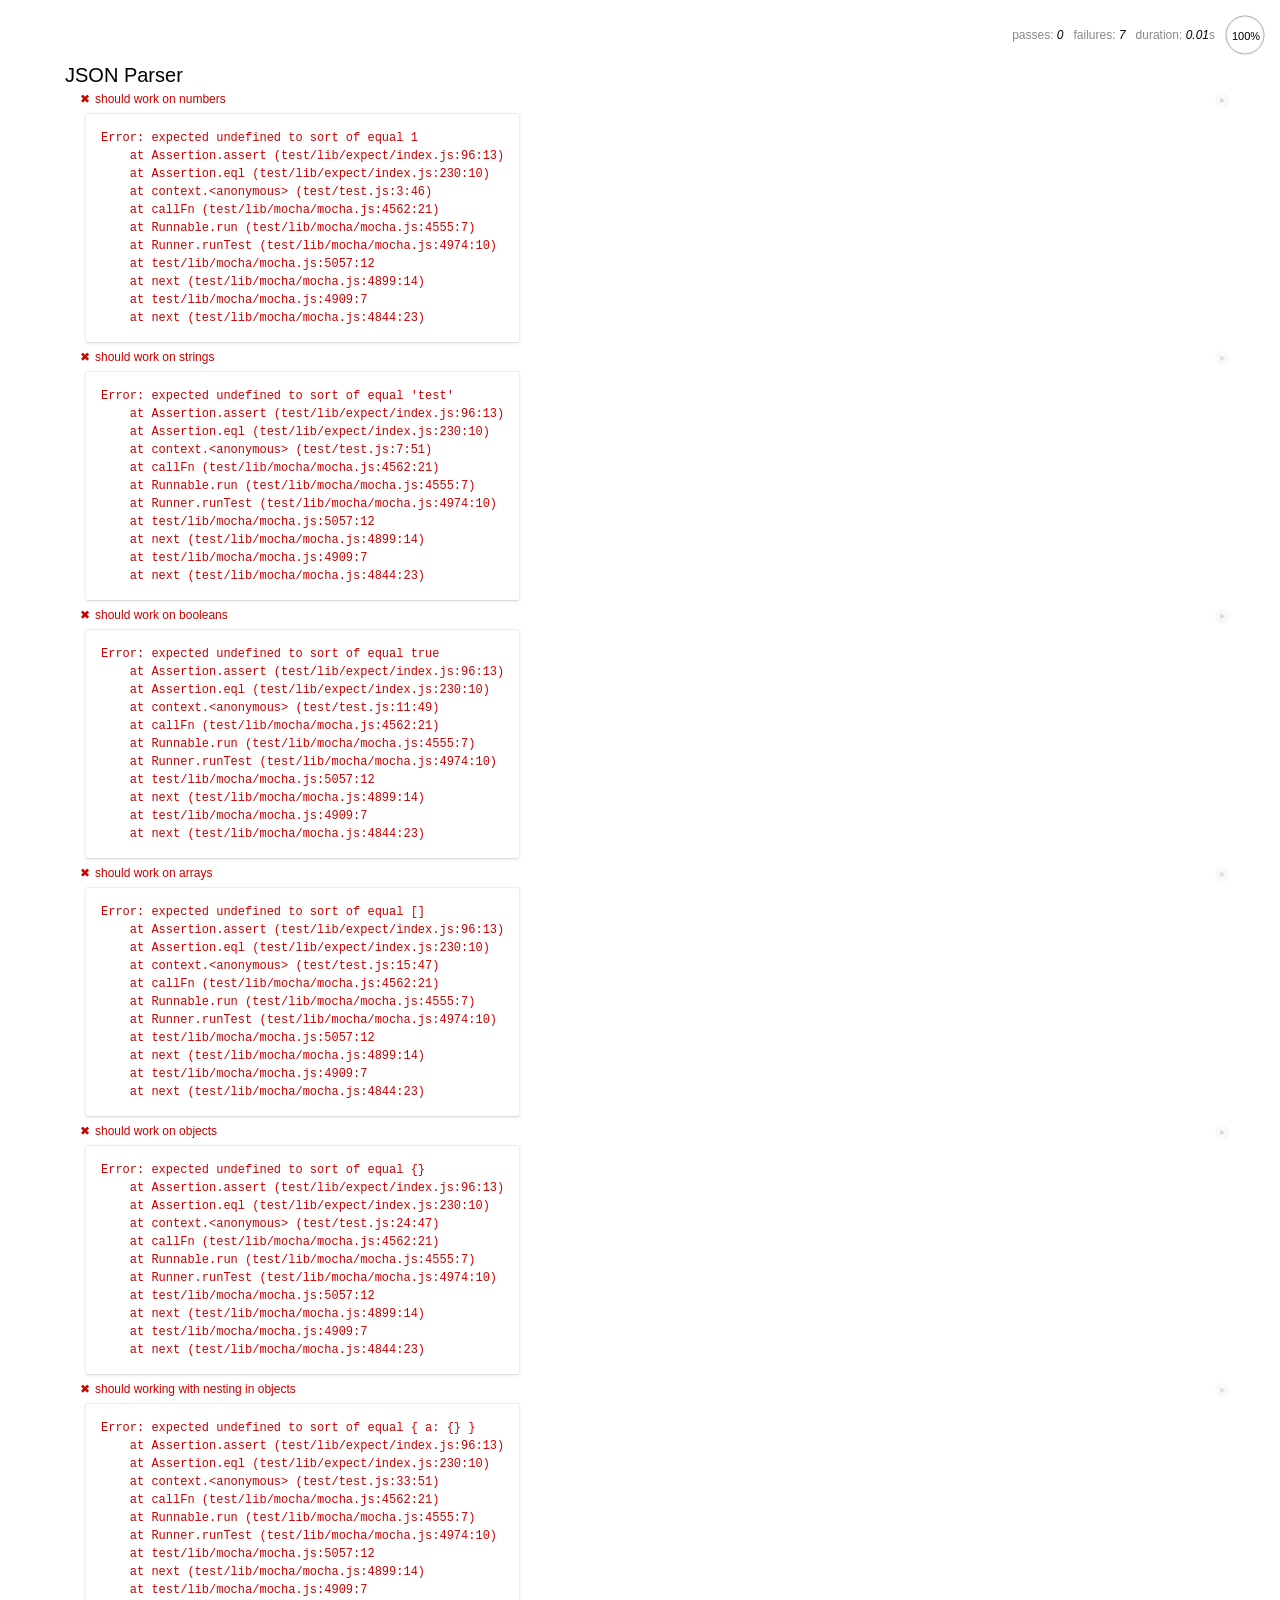
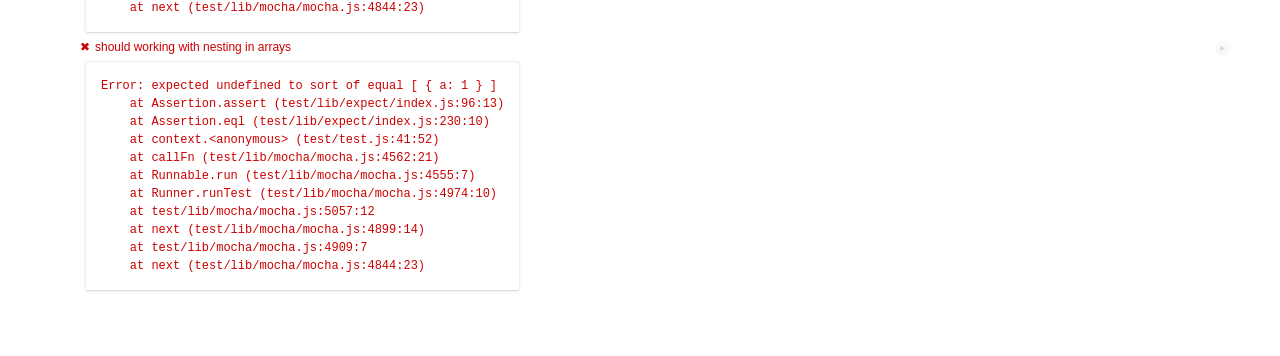
<file: JSON parser/index.html>
<html>
<head>
  <meta charset="UTF-8">
  <title>JSON</title>
  <link rel="stylesheet" href="test/lib/mocha/mocha.css" />
</head>
<script src="test/lib/scroll.js"></script>
<body onload="loadScroll()" onunload="saveScroll()">
  <div id="mocha"></div>
  <!-- <script src="test/lib/jquery/dist/jquery.js"></script> -->
  <script src="test/lib/mocha/mocha.js"></script>
  <script>mocha.setup('bdd')</script>
  <script src="test/lib/expect/index.js"></script>
  <script src="src/main.js"></script>
  <script src="test/test.js"></script>
  <script>
    mocha.globals();
    mocha.run();
  </script>
</body>
</html>
</file>
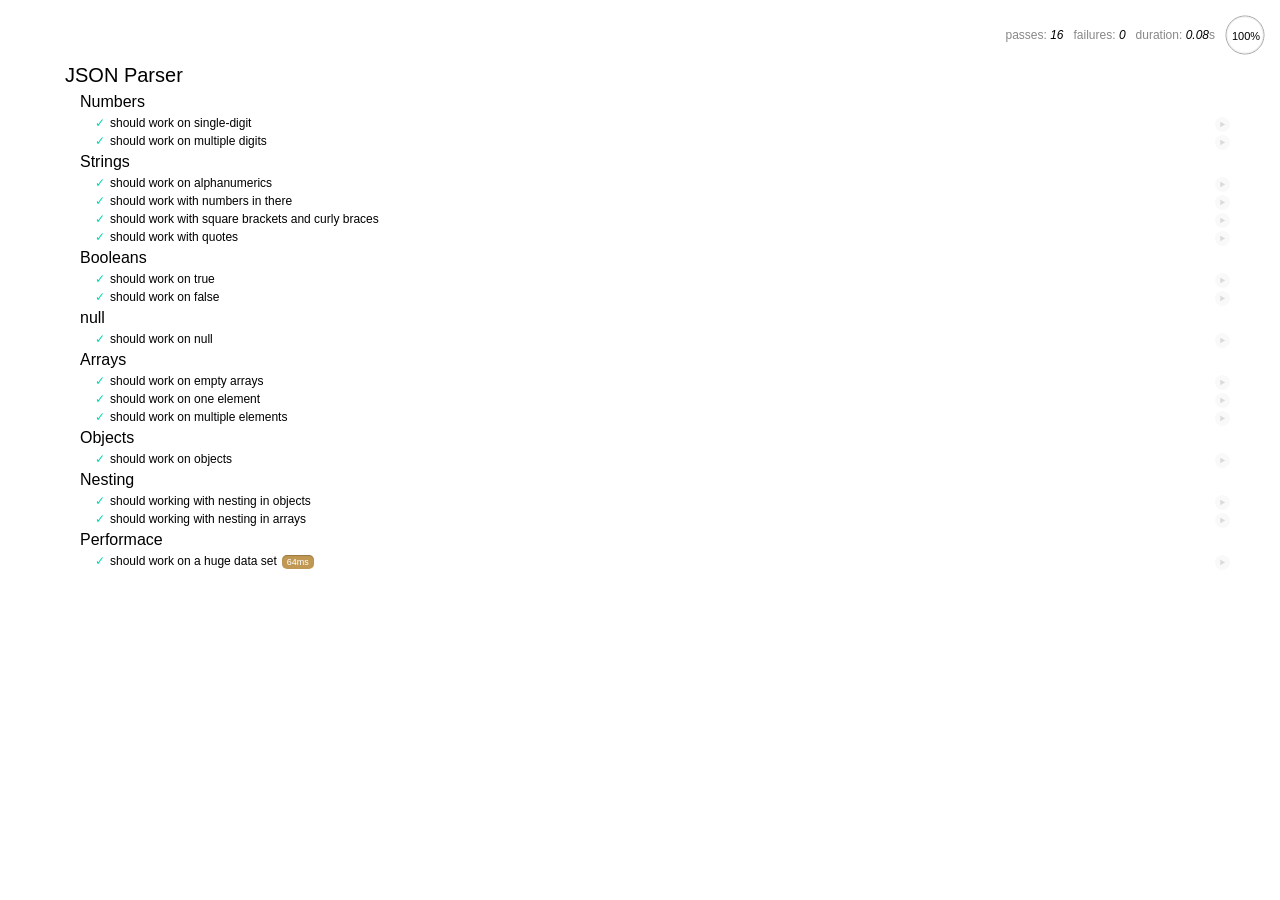
<file: json-parser/index.html>
<html>
<head>
  <meta charset="UTF-8">
  <title>JSON Parser</title>
  <link rel="stylesheet" href="test/lib/mocha/mocha.css" />
</head>
<script src="test/lib/scroll.js"></script>
<body onload="loadScroll()" onunload="saveScroll()">
  <div id="mocha"></div>
  <!-- <script src="test/lib/jquery/dist/jquery.js"></script> -->
  <script src="test/lib/mocha/mocha.js"></script>
  <script>mocha.setup('bdd')</script>
  <script src="test/lib/expect/index.js"></script>
  <script src="src/main.js"></script>
  <script src="test/test.js"></script>
  <script>
    mocha.globals();
    mocha.run();
  </script>
</body>
</html>
</file>
<file: JSON parser/test/lib/mocha/mocha.css>
@charset "utf-8";

body {
  margin:0;
}

#mocha {
  font: 20px/1.5 "Helvetica Neue", Helvetica, Arial, sans-serif;
  margin: 60px 50px;
}

#mocha ul,
#mocha li {
  margin: 0;
  padding: 0;
}

#mocha ul {
  list-style: none;
}

#mocha h1,
#mocha h2 {
  margin: 0;
}

#mocha h1 {
  margin-top: 15px;
  font-size: 1em;
  font-weight: 200;
}

#mocha h1 a {
  text-decoration: none;
  color: inherit;
}

#mocha h1 a:hover {
  text-decoration: underline;
}

#mocha .suite .suite h1 {
  margin-top: 0;
  font-size: .8em;
}

#mocha .hidden {
  display: none;
}

#mocha h2 {
  font-size: 12px;
  font-weight: normal;
  cursor: pointer;
}

#mocha .suite {
  margin-left: 15px;
}

#mocha .test {
  margin-left: 15px;
  overflow: hidden;
}

#mocha .test.pending:hover h2::after {
  content: '(pending)';
  font-family: arial, sans-serif;
}

#mocha .test.pass.medium .duration {
  background: #c09853;
}

#mocha .test.pass.slow .duration {
  background: #b94a48;
}

#mocha .test.pass::before {
  content: '✓';
  font-size: 12px;
  display: block;
  float: left;
  margin-right: 5px;
  color: #00d6b2;
}

#mocha .test.pass .duration {
  font-size: 9px;
  margin-left: 5px;
  padding: 2px 5px;
  color: #fff;
  -webkit-box-shadow: inset 0 1px 1px rgba(0,0,0,.2);
  -moz-box-shadow: inset 0 1px 1px rgba(0,0,0,.2);
  box-shadow: inset 0 1px 1px rgba(0,0,0,.2);
  -webkit-border-radius: 5px;
  -moz-border-radius: 5px;
  -ms-border-radius: 5px;
  -o-border-radius: 5px;
  border-radius: 5px;
}

#mocha .test.pass.fast .duration {
  display: none;
}

#mocha .test.pending {
  color: #0b97c4;
}

#mocha .test.pending::before {
  content: '◦';
  color: #0b97c4;
}

#mocha .test.fail {
  color: #c00;
}

#mocha .test.fail pre {
  color: black;
}

#mocha .test.fail::before {
  content: '✖';
  font-size: 12px;
  display: block;
  float: left;
  margin-right: 5px;
  color: #c00;
}

#mocha .test pre.error {
  color: #c00;
  max-height: 300px;
  overflow: auto;
}

/**
 * (1): approximate for browsers not supporting calc
 * (2): 42 = 2*15 + 2*10 + 2*1 (padding + margin + border)
 *      ^^ seriously
 */
#mocha .test pre {
  display: block;
  float: left;
  clear: left;
  font: 12px/1.5 monaco, monospace;
  margin: 5px;
  padding: 15px;
  border: 1px solid #eee;
  max-width: 85%; /*(1)*/
  max-width: calc(100% - 42px); /*(2)*/
  word-wrap: break-word;
  border-bottom-color: #ddd;
  -webkit-border-radius: 3px;
  -webkit-box-shadow: 0 1px 3px #eee;
  -moz-border-radius: 3px;
  -moz-box-shadow: 0 1px 3px #eee;
  border-radius: 3px;
}

#mocha .test h2 {
  position: relative;
}

#mocha .test a.replay {
  position: absolute;
  top: 3px;
  right: 0;
  text-decoration: none;
  vertical-align: middle;
  display: block;
  width: 15px;
  height: 15px;
  line-height: 15px;
  text-align: center;
  background: #eee;
  font-size: 15px;
  -moz-border-radius: 15px;
  border-radius: 15px;
  -webkit-transition: opacity 200ms;
  -moz-transition: opacity 200ms;
  transition: opacity 200ms;
  opacity: 0.3;
  color: #888;
}

#mocha .test:hover a.replay {
  opacity: 1;
}

#mocha-report.pass .test.fail {
  display: none;
}

#mocha-report.fail .test.pass {
  display: none;
}

#mocha-report.pending .test.pass,
#mocha-report.pending .test.fail {
  display: none;
}
#mocha-report.pending .test.pass.pending {
  display: block;
}

#mocha-error {
  color: #c00;
  font-size: 1.5em;
  font-weight: 100;
  letter-spacing: 1px;
}

#mocha-stats {
  position: fixed;
  top: 15px;
  right: 10px;
  font-size: 12px;
  margin: 0;
  color: #888;
  z-index: 1;
}

#mocha-stats .progress {
  float: right;
  padding-top: 0;
}

#mocha-stats em {
  color: black;
}

#mocha-stats a {
  text-decoration: none;
  color: inherit;
}

#mocha-stats a:hover {
  border-bottom: 1px solid #eee;
}

#mocha-stats li {
  display: inline-block;
  margin: 0 5px;
  list-style: none;
  padding-top: 11px;
}

#mocha-stats canvas {
  width: 40px;
  height: 40px;
}

#mocha code .comment { color: #ddd; }
#mocha code .init { color: #2f6fad; }
#mocha code .string { color: #5890ad; }
#mocha code .keyword { color: #8a6343; }
#mocha code .number { color: #2f6fad; }

@media screen and (max-device-width: 480px) {
  #mocha {
    margin: 60px 0px;
  }

  #mocha #stats {
    position: absolute;
  }
}
</file>
<file: json-parser/test/lib/mocha/mocha.css>
@charset "utf-8";

body {
  margin:0;
}

#mocha {
  font: 20px/1.5 "Helvetica Neue", Helvetica, Arial, sans-serif;
  margin: 60px 50px;
}

#mocha ul,
#mocha li {
  margin: 0;
  padding: 0;
}

#mocha ul {
  list-style: none;
}

#mocha h1,
#mocha h2 {
  margin: 0;
}

#mocha h1 {
  margin-top: 15px;
  font-size: 1em;
  font-weight: 200;
}

#mocha h1 a {
  text-decoration: none;
  color: inherit;
}

#mocha h1 a:hover {
  text-decoration: underline;
}

#mocha .suite .suite h1 {
  margin-top: 0;
  font-size: .8em;
}

#mocha .hidden {
  display: none;
}

#mocha h2 {
  font-size: 12px;
  font-weight: normal;
  cursor: pointer;
}

#mocha .suite {
  margin-left: 15px;
}

#mocha .test {
  margin-left: 15px;
  overflow: hidden;
}

#mocha .test.pending:hover h2::after {
  content: '(pending)';
  font-family: arial, sans-serif;
}

#mocha .test.pass.medium .duration {
  background: #c09853;
}

#mocha .test.pass.slow .duration {
  background: #b94a48;
}

#mocha .test.pass::before {
  content: '✓';
  font-size: 12px;
  display: block;
  float: left;
  margin-right: 5px;
  color: #00d6b2;
}

#mocha .test.pass .duration {
  font-size: 9px;
  margin-left: 5px;
  padding: 2px 5px;
  color: #fff;
  -webkit-box-shadow: inset 0 1px 1px rgba(0,0,0,.2);
  -moz-box-shadow: inset 0 1px 1px rgba(0,0,0,.2);
  box-shadow: inset 0 1px 1px rgba(0,0,0,.2);
  -webkit-border-radius: 5px;
  -moz-border-radius: 5px;
  -ms-border-radius: 5px;
  -o-border-radius: 5px;
  border-radius: 5px;
}

#mocha .test.pass.fast .duration {
  display: none;
}

#mocha .test.pending {
  color: #0b97c4;
}

#mocha .test.pending::before {
  content: '◦';
  color: #0b97c4;
}

#mocha .test.fail {
  color: #c00;
}

#mocha .test.fail pre {
  color: black;
}

#mocha .test.fail::before {
  content: '✖';
  font-size: 12px;
  display: block;
  float: left;
  margin-right: 5px;
  color: #c00;
}

#mocha .test pre.error {
  color: #c00;
  max-height: 300px;
  overflow: auto;
}

/**
 * (1): approximate for browsers not supporting calc
 * (2): 42 = 2*15 + 2*10 + 2*1 (padding + margin + border)
 *      ^^ seriously
 */
#mocha .test pre {
  display: block;
  float: left;
  clear: left;
  font: 12px/1.5 monaco, monospace;
  margin: 5px;
  padding: 15px;
  border: 1px solid #eee;
  max-width: 85%; /*(1)*/
  max-width: calc(100% - 42px); /*(2)*/
  word-wrap: break-word;
  border-bottom-color: #ddd;
  -webkit-border-radius: 3px;
  -webkit-box-shadow: 0 1px 3px #eee;
  -moz-border-radius: 3px;
  -moz-box-shadow: 0 1px 3px #eee;
  border-radius: 3px;
}

#mocha .test h2 {
  position: relative;
}

#mocha .test a.replay {
  position: absolute;
  top: 3px;
  right: 0;
  text-decoration: none;
  vertical-align: middle;
  display: block;
  width: 15px;
  height: 15px;
  line-height: 15px;
  text-align: center;
  background: #eee;
  font-size: 15px;
  -moz-border-radius: 15px;
  border-radius: 15px;
  -webkit-transition: opacity 200ms;
  -moz-transition: opacity 200ms;
  transition: opacity 200ms;
  opacity: 0.3;
  color: #888;
}

#mocha .test:hover a.replay {
  opacity: 1;
}

#mocha-report.pass .test.fail {
  display: none;
}

#mocha-report.fail .test.pass {
  display: none;
}

#mocha-report.pending .test.pass,
#mocha-report.pending .test.fail {
  display: none;
}
#mocha-report.pending .test.pass.pending {
  display: block;
}

#mocha-error {
  color: #c00;
  font-size: 1.5em;
  font-weight: 100;
  letter-spacing: 1px;
}

#mocha-stats {
  position: fixed;
  top: 15px;
  right: 10px;
  font-size: 12px;
  margin: 0;
  color: #888;
  z-index: 1;
}

#mocha-stats .progress {
  float: right;
  padding-top: 0;
}

#mocha-stats em {
  color: black;
}

#mocha-stats a {
  text-decoration: none;
  color: inherit;
}

#mocha-stats a:hover {
  border-bottom: 1px solid #eee;
}

#mocha-stats li {
  display: inline-block;
  margin: 0 5px;
  list-style: none;
  padding-top: 11px;
}

#mocha-stats canvas {
  width: 40px;
  height: 40px;
}

#mocha code .comment { color: #ddd; }
#mocha code .init { color: #2f6fad; }
#mocha code .string { color: #5890ad; }
#mocha code .keyword { color: #8a6343; }
#mocha code .number { color: #2f6fad; }

@media screen and (max-device-width: 480px) {
  #mocha {
    margin: 60px 0px;
  }

  #mocha #stats {
    position: absolute;
  }
}
</file>
